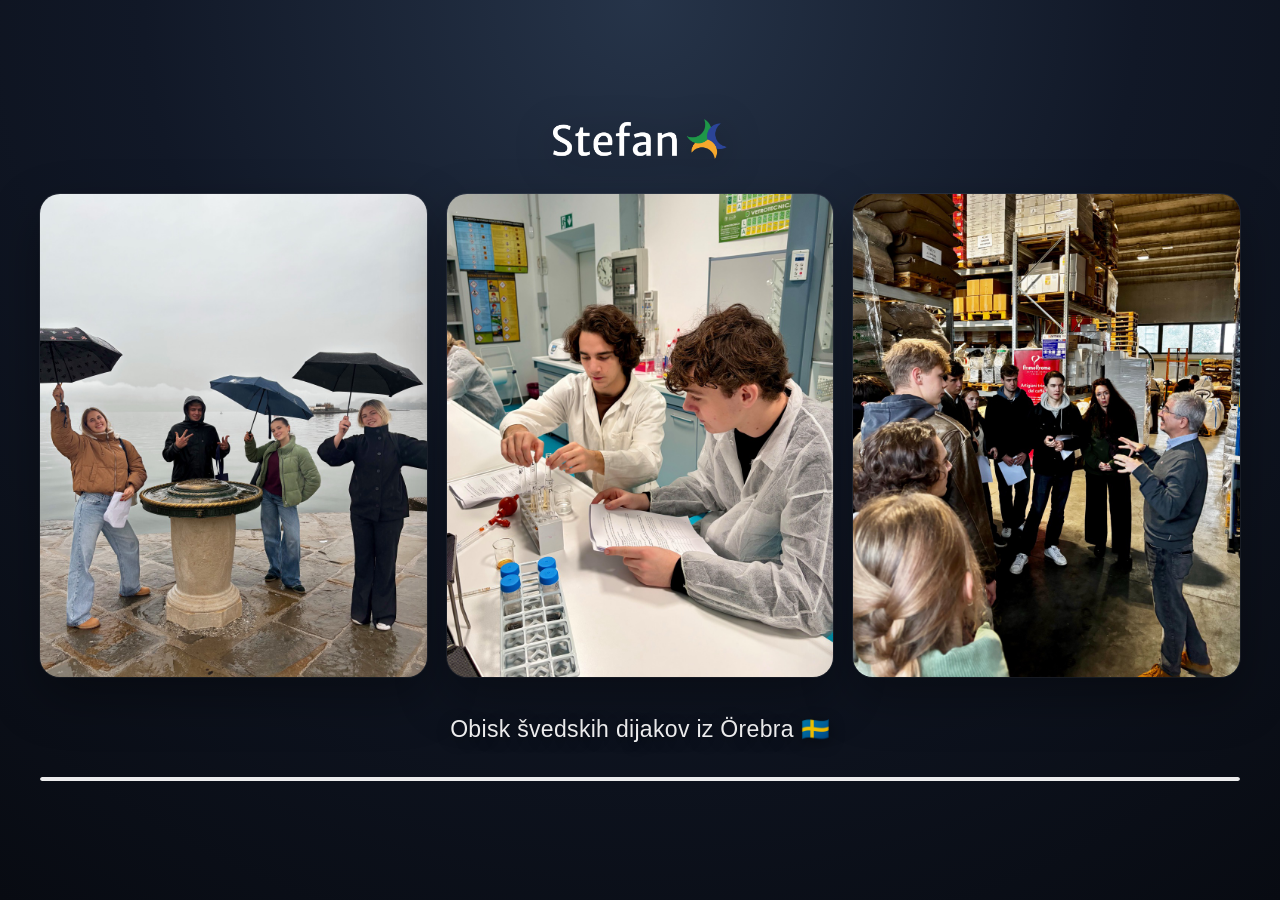
<file: index.html>
<!DOCTYPE html>
<html lang="en">

<head>
    <meta charset="UTF-8">
    <meta name="viewport" content="width=device-width, initial-scale=1.0">

    <title>Stefan</title>

    <link rel="stylesheet" href="style.css">
</head>

<body>

    <div class="page">

        <!-- HEADER / LOGO -->
        <header class="header">
            <img src="images/logo.png" class="logo" alt="Logo">
        </header>

        <!-- THREE IMAGES -->
        <main class="photo-grid">

            <div class="photo-card">
                <img id="image1" src="" alt="Photo 1">
            </div>

            <div class="photo-card">
                <img id="image2" src="" alt="Photo 2">
            </div>

            <div class="photo-card">
                <img id="image3" src="" alt="Photo 3">
            </div>

        </main>


        <!-- TEXT -->
        <section class="description">
            <p id="description"></p>
        </section>


        <!-- PROGRESS -->
        <div class="progress-container">
            <div class="progress-bar" id="progressBar"></div>
        </div>

    </div>


    <script src="script.js"></script>

</body>

</html>
</file>
<file: style.css>
/* ================================
   RESET
================================ */

* {
    margin: 0;
    padding: 0;
    box-sizing: border-box;
}


/* ================================
   PAGE
================================ */

body {
    min-height: 100vh;
    font-family: Arial, Helvetica, sans-serif;

    background: radial-gradient(circle at top,
        #263449 0%,
        #111827 45%,
        #080b12 100%);

    color: white;

    display: flex;
    justify-content: center;
    align-items: center;
}

.page {
    width: 100%;
    max-width: 1400px;
    padding: 35px 40px;
}


/* ================================
   HEADER / LOGO
================================ */

.header {
    width: 100%;
    display: flex;
    justify-content: center;
    align-items: center;
    margin-bottom: 35px;
}

.logo {
    width: auto;
    max-width: 220px;
    max-height: 40px;
    object-fit: contain;

    filter: drop-shadow(0 8px 20px rgba(0, 0, 0, 0.35));
}


/* ================================
   PHOTO GRID
================================ */

.photo-grid {
    display: grid;
    justify-content: center;
    align-items: center;
    gap: 20px;
}


/* ================================
   PHOTO CARDS
================================ */

.photo-card {
    position: relative;
    width: 100%;
    max-width: 425px;
    aspect-ratio: 4 / 5;

    overflow: hidden;
    margin: 0 auto;

    border-radius: 20px;
    background: rgba(255, 255, 255, 0.08);

    box-shadow:
        0 20px 50px rgba(0, 0, 0, 0.35),
        0 0 0 1px rgba(255, 255, 255, 0.08);

    transition:
        transform 0.5s ease,
        box-shadow 0.5s ease;
}

.photo-card:hover {
    transform: translateY(-5px);

    box-shadow:
        0 25px 60px rgba(0, 0, 0, 0.45),
        0 0 0 1px rgba(255, 255, 255, 0.15);
}


/* ================================
   IMAGES
================================ */

.photo-card img {
    display: block;
    width: 100%;
    height: 100%;
    object-fit: cover;

    transition:
        opacity 0.5s ease,
        transform 0.5s ease;
}


/* ================================
   DESCRIPTION
================================ */

.description {
    min-height: 45px;
    margin-top: 30px;

    display: flex;
    justify-content: center;
    align-items: center;

    text-align: center;
}

.description p {
    font-size: clamp(20px, 1.8vw, 32px);
    font-weight: 500;
    letter-spacing: 0.3px;

    color: rgba(255, 255, 255, 0.95);

    text-shadow: 0 3px 15px rgba(0, 0, 0, 0.4);
}


/* ================================
   PROGRESS BAR
================================ */

.progress-container {
    width: 100%;
    height: 4px;
    margin-top: 25px;

    background: rgba(255, 255, 255, 0.15);
    border-radius: 10px;
    overflow: hidden;
}

.progress-bar {
    width: 0%;
    height: 100%;

    background: rgba(255, 255, 255, 0.9);
    border-radius: 10px;
}


/* ================================
   MOBILE
================================ */

@media (max-width: 700px) {

    .page {
        padding: 20px 12px;
    }

    .photo-grid {
        gap: 8px;
    }

    .photo-card {
        border-radius: 10px;
    }

    .header {
        margin-bottom: 20px;
    }

    .logo {
        max-width: 150px;
        max-height: 65px;
    }

    .description {
        margin-top: 18px;
    }

    .description p {
        font-size: 18px;
    }
}
</file>
